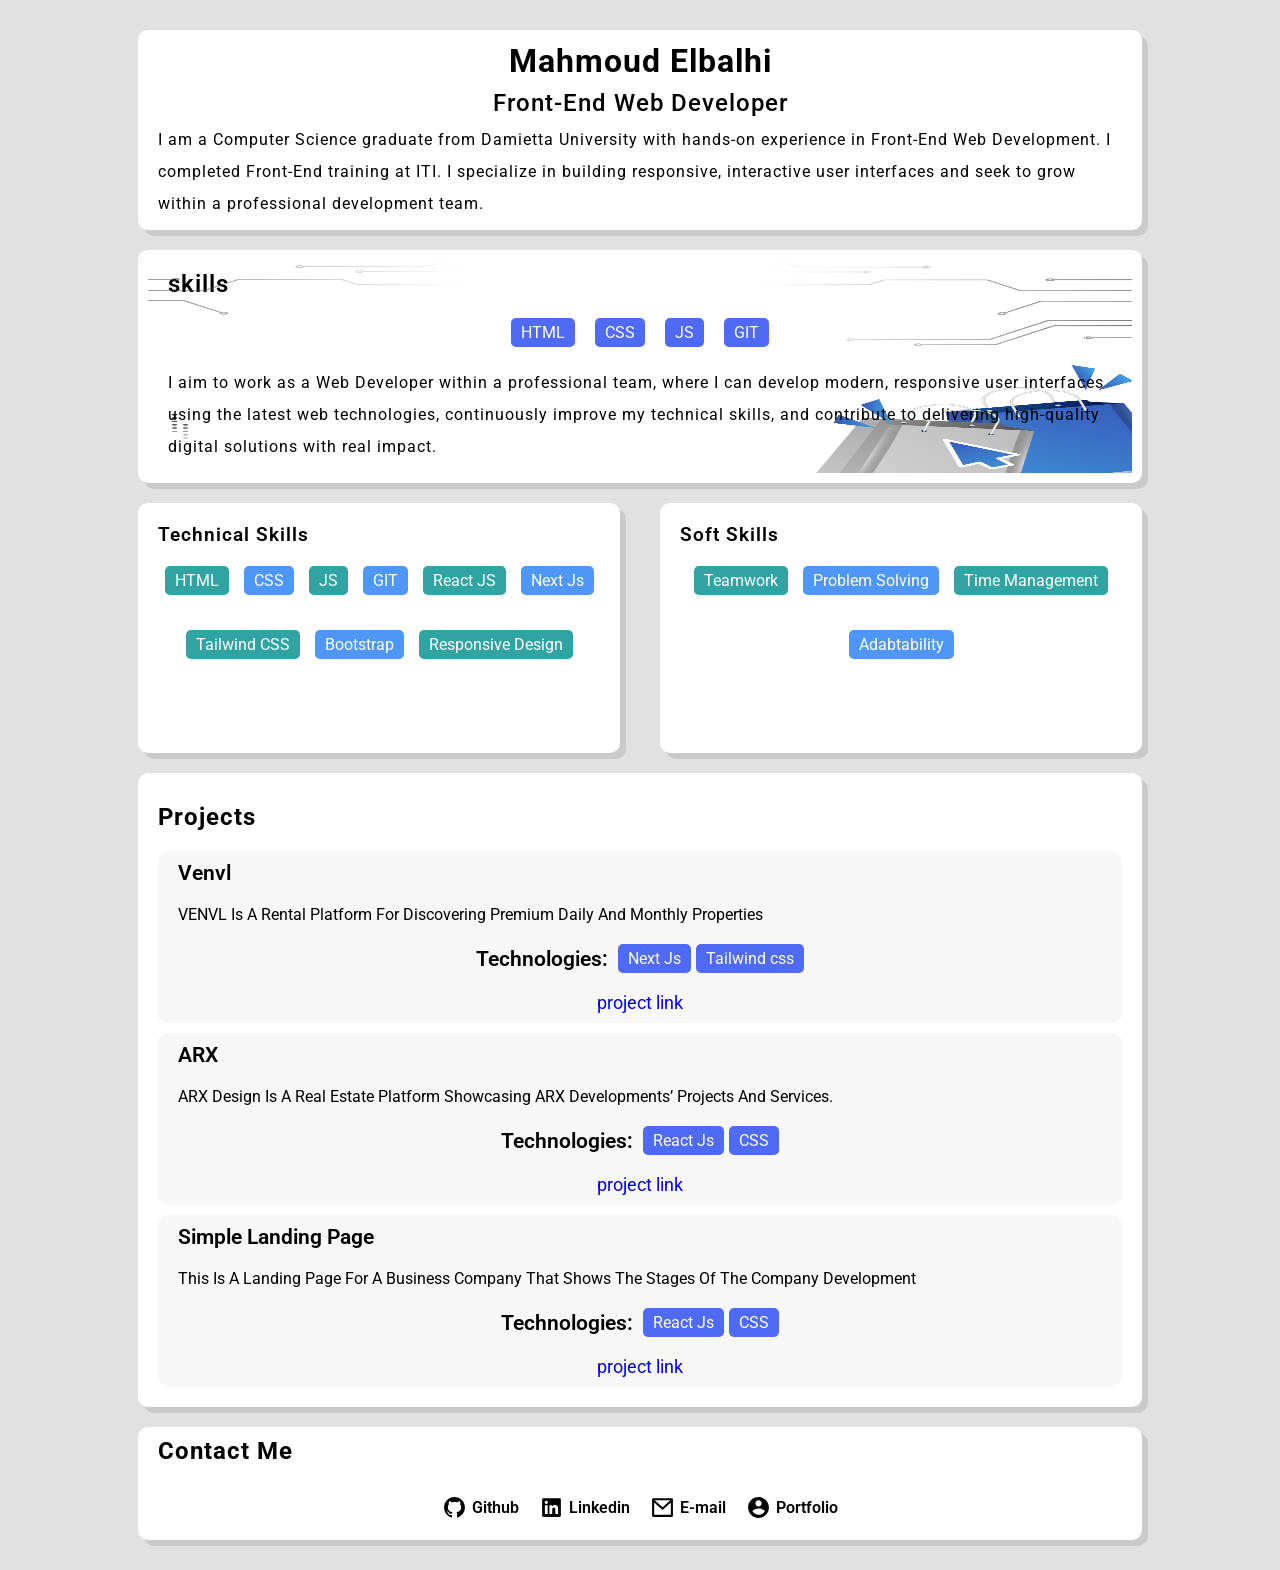
<file: index.html>
<!DOCTYPE html>
<html lang="en">
  <head>
    <meta charset="UTF-8" />
    <meta name="viewport" content="width=device-width, initial-scale=1.0" />
    <title>Personal Portfolio Website</title>
    <link rel="stylesheet" href="index.css" />
  </head>
  <body>
    <div class="container">
      <!-- Hero section -->
      <div class="hero sec">
        <h1>Mahmoud Elbalhi</h1>
        <h3>Front-End Web Developer</h3>
        <p>
          I am a Computer Science graduate from Damietta University with
          hands-on experience in Front-End Web Development. I completed
          Front-End training at ITI. I specialize in building responsive,
          interactive user interfaces and seek to grow within a professional
          development team.
        </p>
      </div>
      <!-- ----------------------------------------------------- -->
      <!-- About me -->
      <div class="about sec">
        <div class="background">
          <img src="assets/bg.png" alt="" />
          <div class="skills_cont">
            <span>skills</span>
            <div id="skill"></div>
            <p>
              I aim to work as a Web Developer within a professional team, where
              I can develop modern, responsive user interfaces using the latest
              web technologies, continuously improve my technical skills, and
              contribute to delivering high-quality digital solutions with real
              impact.
            </p>
          </div>
        </div>
      </div>
      <!-- ----------------------------------------------------- -->
      <!-- Skills -->
      <div class="skills">
        <div class="tec-skills">
          <span>Technical Skills</span>
          <div id="tec-skill"></div>
        </div>
        <div class="soft-skills">
          <span>Soft Skills</span>
          <div id="soft-skill"></div>
        </div>
      </div>
      <!-- ----------------------------------------------------- -->
      <!-- Projects -->
      <div class="projects sec">
        <h2>Projects</h2>
        <span id="proj_"> </span>
      </div>
      <!-- ----------------------------------------------------- -->
      <!-- contact me -->
      <div class="contact sec">
        <h2>Contact Me</h2>

        <ul>
          <li>
            <a href="https://github.com/1234-mahmoud">
              <img src="assets/github.svg" alt="github icon" />
              Github
            </a>
          </li>
          <li>
            <a href="https://www.linkedin.com/in/mahmoud-elbalhi/">
              <img src="assets/linkedin.svg" alt="linkedin icon" />
              Linkedin
            </a>
          </li>
          <li>
            <a href="mailto:mahmoud01234elbalhi@gmail.com">
              <img src="assets/mail.svg" alt="mail icon" />
              E-mail
            </a>
          </li>
           <li>
            <a href="https://portfolio-lime-rho-kpnnttmaud.vercel.app/">
              <img src="assets/portfolio.svg" alt="portfolio icon" />
              Portfolio
            </a>
          </li>
        </ul>
      </div>
    </div>

    <script src="index.js"></script>
  </body>
</html>
</file>
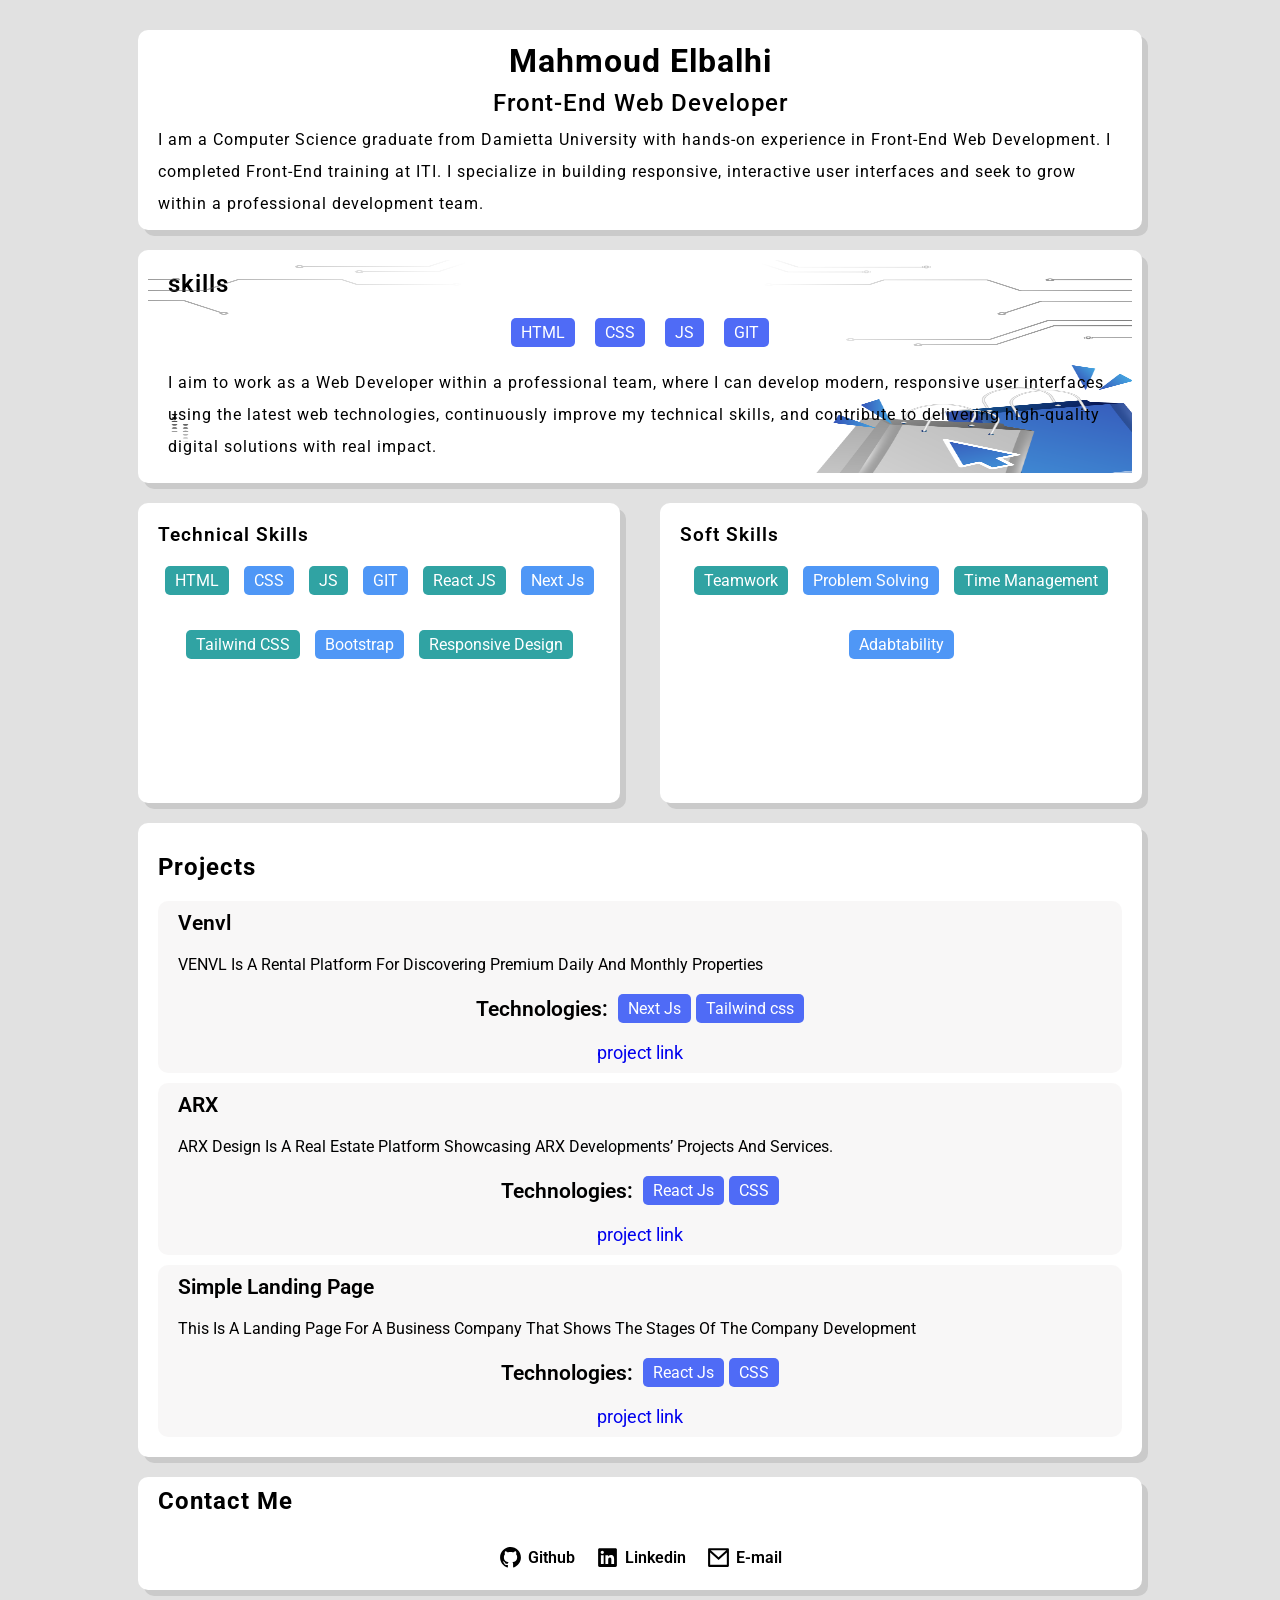
<file: portfolio_task_1/Personal Portfolio Website/index.html>
<!DOCTYPE html>
<html lang="en">
  <head>
    <meta charset="UTF-8" />
    <meta name="viewport" content="width=device-width, initial-scale=1.0" />
    <title>Personal Portfolio Website</title>
    <link rel="stylesheet" href="index.css" />
  </head>
  <body>
    <div class="container">
      <!-- Hero section -->
      <div class="hero sec">
        <h1>Mahmoud Elbalhi</h1>
        <h3>Front-End Web Developer</h3>
        <p>
          I am a Computer Science graduate from Damietta University with
          hands-on experience in Front-End Web Development. I completed
          Front-End training at ITI. I specialize in building responsive,
          interactive user interfaces and seek to grow within a professional
          development team.
        </p>
      </div>
      <!-- ----------------------------------------------------- -->
      <!-- About me -->
      <div class="about sec">
        <div class="background">
          <img src="assets/bg.png" alt="" />
          <div class="skills_cont">
            <span>skills</span>
            <div id="skill"></div>
            <p>
              I aim to work as a Web Developer within a professional team, where
              I can develop modern, responsive user interfaces using the latest
              web technologies, continuously improve my technical skills, and
              contribute to delivering high-quality digital solutions with real
              impact.
            </p>
          </div>
        </div>
      </div>
      <!-- ----------------------------------------------------- -->
      <!-- Skills -->
      <div class="skills">
        <div class="tec-skills">
          <span>Technical Skills</span>
          <div id="tec-skill"></div>
        </div>
        <div class="soft-skills">
          <span>Soft Skills</span>
          <div id="soft-skill"></div>
        </div>
      </div>
      <!-- ----------------------------------------------------- -->
      <!-- Projects -->
      <div class="projects sec">
        <h2>Projects</h2>
        <span id="proj_"> </span>
      </div>
      <!-- ----------------------------------------------------- -->
      <!-- contact me -->
      <div class="contact sec">
        <h2>Contact Me</h2>

        <ul>
          <li>
            <a href="https://github.com/1234-mahmoud">
              <img src="assets/github.svg" alt="github icon" />
              Github
            </a>
          </li>
          <li>
            <a href="https://www.linkedin.com/in/mahmoud-elbalhi/">
              <img src="assets/linkedin.svg" alt="linkedin icon" />
              Linkedin
            </a>
          </li>
          <li>
            <a href="mailto:mahmoud01234elbalhi@gmail.com">
              <img src="assets/mail.svg" alt="mail icon" />
              E-mail
            </a>
          </li>
        </ul>
      </div>
    </div>

    <script src="index.js"></script>
  </body>
</html>
</file>
<file: index.css>
@import url("https://fonts.googleapis.com/css2?family=Roboto:ital,wght@0,100..900;1,100..900&display=swap");

* {
  margin: 0;
  padding: 0;
  box-sizing: border-box;
  font-family: "Roboto", sans-serif;
}

ul {
  list-style: none;
}
a {
  text-decoration: none;
}

body {
  background-color: rgba(215, 215, 215, 0.741);
}

:root{
  --main-font-size:2rem;
  --secondary-font-size:1.5rem;
  --large-font-size:1.3rem;
  --medium-font-size:1.2rem;
  --small-font-size:1rem;
  --extra-small-font-size:14px;
}

.container {
  width: 100%;
  margin: 20px auto;
  /* background-color: beige; */
  display: flex;
  flex-direction: column;
  gap: 20px;
  padding: 10px;
}
@media (max-width: 640px) {
  .container {
    max-width: 640px;
  }
}

@media (min-width: 768px) {
  .container {
    max-width: 768px;
  }
}

@media (min-width: 1024px) {
  .container {
    max-width: 1024px;
  }
}

.sec {
  border-radius: 10px;
  background-color: white;
  box-shadow: 6px 6px #8080803f;
}

/* Hero section style */
.hero {
  width: 100%;
  /* background-color: rgb(192, 228, 228); */
  padding: 10px 20px;
}

.hero h1 {
  font-size:var(--main-font-size);
  letter-spacing: 1px;
  line-height: 42px;
  text-align: center;
}

.hero h3 {
  font-size: var(--secondary-font-size);
  letter-spacing: 1px;
  line-height: 42px;
  font-weight: 500;
  text-align: center;
}

.hero p {
  font-size:  var(--small-font-size);
  letter-spacing: 1px;
  line-height: 32px;
}

@media (max-width: 640px) {
  .hero h1 {
    font-size: var(--secondary-font-size);
  }
  .hero h3 {
    font-size: var(--medium-font-size);
  }
  .hero p {
    font-size: var(--extra-small-font-size);
  }
}

/* About section style */
.about {
  width: 100%;
  background-color: rgb(255, 255, 255);
  display: flex;
  flex-direction: column;
  gap: 10px;
  padding: 10px;
  position: relative;
}
.about .background {
  width: 100%;
  position: relative;
  overflow: hidden;
}
.about .background img {
  position: absolute;
  height: 100%;
  width: 100%;
  left: 0;
  top: 0;
}

.about .skills_cont {
  padding: 10px 20px;
  display: flex;
  flex-direction: column;
  gap: 20px;
}

.about .skills_cont span {
  font-size:  var(--secondary-font-size);
  font-weight: 600;
  letter-spacing: 1px;
}

.about .skills_cont ul {
  display: flex;
  justify-content: center;
  align-items: center;
  flex-wrap: wrap;
  gap: 20px;
}
.about .skills_cont ul li {
    background-color: rgb(79, 107, 246);
  padding: 5px 10px;
  border-radius: 5px;
  color: white;
}

.about .skills_cont p {
  font-size: var(--small-font-size);
  letter-spacing: 1px;
  line-height: 32px;
  z-index: 20;
}

@media (max-width: 640px) {
  .about .skills_cont p {
    font-size: var(--extra-small-font-size);
  }
}

/* Skills section style */

.skills {
  display: flex;
  justify-content: center;
  align-items: center;
  gap: 40px;
}

@media (max-width: 640px) {
  .skills {
    flex-wrap: wrap;
    gap: 20px;
  }
}

.skills span {
  display: block;
  font-size: var(--medium-font-size);
  font-weight: 600;
  letter-spacing: 1px;
  margin: 10px 0;
}

.skills .tec-skills,
.skills .soft-skills {
  background-color: white;
  flex-basis: 100%;
  border-radius: 10px;
  padding: 10px 20px;
  box-shadow: 6px 6px #8080803f;
}

@media (min-width: 641px) {
  .skills .tec-skills,
  .skills .soft-skills {
    height: 250px;
  }
}

.skills ul {
  display: flex;
  justify-content: center;
  align-items: center;
  gap: 15px;
  flex-wrap: wrap;
}
.skills .tec-skills ul li,
.skills .soft-skills ul li {
  margin: 10px 0;
}
.skills .tec-skills ul li:nth-child(odd),
.skills .soft-skills ul li:nth-child(odd) {
  background-color: rgb(48, 163, 163);
  padding: 5px 10px;
  border-radius: 5px;
  color: white;
}

.skills .tec-skills ul li:nth-child(even),
.skills .soft-skills ul li:nth-child(even) {
  background-color: rgb(79, 151, 246);
  padding: 5px 10px;
  border-radius: 5px;
  color: white;
}

.projects {
  padding: 10px;
}
.projects h2 {
  line-height: 2;
  letter-spacing: 1px;
  margin: 10px;
}

.projects .proj {
  /* border:2px solid black; */
  padding: 10px 20px;
  background-color: rgba(219, 216, 216, 0.21);
  display: flex;
  flex-direction: column;
  gap: 20px;
  margin: 10px;
  border-radius: 10px;
}

.projects .proj span {
  font-size: var(--large-font-size);
  font-weight: 600;
}
.projects .proj p {
  text-transform: capitalize;
  font-size: var(--small-font-size);
}
.projects .proj .tecs {
  display: flex;
  justify-content: center;
  align-items: center;
  gap: 10px;
}

@media (max-width: 640px) {
  .projects .proj .tecs {
    flex-direction: column;
  }
}
.projects .proj .tecs ul {
  display: flex;
  flex-wrap: wrap;
  gap: 5px;
}
.projects .proj .tecs ul li {
  background-color: rgb(79, 107, 246);
  padding: 5px 10px;
  border-radius: 5px;
  color: white;
}
.projects .proj a {
  text-decoration: none;
  text-align: center;
  font-size: 1.1rem;
}
.projects .proj a:hover {
  color: blue;
}
/* Contact section style */

.contact h2 {
  line-height: 2;
  letter-spacing: 1px;
  margin: 0 20px;
}

.contact ul {
  display: flex;
  justify-content: center;
  align-items: center;
  flex-wrap: wrap;
  gap: 20px;
  padding: 20px;
}

.contact ul li a {
  display: flex;
  justify-content: center;
  align-items: center;
  gap: 5px;
  font-size: var(--small-font-size);
  color: black;
  font-weight: 600;
}
.contact ul li a img {
  width: 25px;
  height: 25px;
}
</file>
<file: portfolio_task_1/Personal Portfolio Website/index.css>
@import url("https://fonts.googleapis.com/css2?family=Roboto:ital,wght@0,100..900;1,100..900&display=swap");

* {
  margin: 0;
  padding: 0;
  box-sizing: border-box;
  font-family: "Roboto", sans-serif;
}

ul {
  list-style: none;
}
a {
  text-decoration: none;
}

body {
  background-color: rgba(215, 215, 215, 0.741);
}

.container {
  width: 100%;
  margin: 20px auto;
  /* background-color: beige; */
  display: flex;
  flex-direction: column;
  gap: 20px;
  padding: 10px;
}
@media (max-width: 640px) {
  .container {
    max-width: 640px;
  }
}

@media (min-width: 768px) {
  .container {
    max-width: 768px;
  }
}

@media (min-width: 1024px) {
  .container {
    max-width: 1024px;
  }
}

.sec {
  border-radius: 10px;
  background-color: white;
  box-shadow: 6px 6px #8080803f;
}

/* Hero section style */
.hero {
  width: 100%;
  /* background-color: rgb(192, 228, 228); */
  padding: 10px 20px;
}

.hero h1 {
  font-size: 2rem;
  letter-spacing: 1px;
  line-height: 42px;
  text-align: center;
}

.hero h3 {
  font-size: 1.5rem;
  letter-spacing: 1px;
  line-height: 42px;
  font-weight: 500;
  text-align: center;
}

.hero p {
  font-size: 1rem;
  letter-spacing: 1px;
  line-height: 32px;
}

@media (max-width: 640px) {
  .hero h1 {
    font-size: 1.5rem;
  }
  .hero h3 {
    font-size: 1.2rem;
  }
  .hero p {
    font-size: 14px;
  }
}

/* About section style */
.about {
  width: 100%;
  background-color: rgb(255, 255, 255);
  display: flex;
  flex-direction: column;
  gap: 10px;
  padding: 10px;
  position: relative;
}
.about .background {
  width: 100%;
  position: relative;
  overflow: hidden;
}
.about .background img {
  position: absolute;
  height: 100%;
  width: 100%;
  left: 0;
  top: 0;
}

.about .skills_cont {
  padding: 10px 20px;
  display: flex;
  flex-direction: column;
  gap: 20px;
}

.about .skills_cont span {
  font-size: 1.5rem;
  font-weight: 600;
  letter-spacing: 1px;
}

.about .skills_cont ul {
  display: flex;
  justify-content: center;
  align-items: center;
  flex-wrap: wrap;
  gap: 20px;
}
.about .skills_cont ul li {
    background-color: rgb(79, 107, 246);
  padding: 5px 10px;
  border-radius: 5px;
  color: white;
}

.about .skills_cont p {
  font-size: 1rem;
  letter-spacing: 1px;
  line-height: 32px;
  z-index: 20;
}

@media (max-width: 640px) {
  .about .skills_cont p {
    font-size: 14px;
  }
}

/* Skills section style */

.skills {
  display: flex;
  justify-content: center;
  align-items: center;
  gap: 40px;
}

@media (max-width: 640px) {
  .skills {
    flex-wrap: wrap;
    gap: 20px;
  }
}

.skills span {
  display: block;
  font-size: 1.2rem;
  font-weight: 600;
  letter-spacing: 1px;
  margin: 10px 0;
}

.skills .tec-skills,
.skills .soft-skills {
  background-color: white;
  flex-basis: 100%;
  border-radius: 10px;
  padding: 10px 20px;
  box-shadow: 6px 6px #8080803f;
}

@media (min-width: 641px) {
  .skills .tec-skills,
  .skills .soft-skills {
    height: 300px;
  }
}

.skills ul {
  display: flex;
  justify-content: center;
  align-items: center;
  gap: 15px;
  flex-wrap: wrap;
}
.skills .tec-skills ul li,
.skills .soft-skills ul li {
  margin: 10px 0;
}
.skills .tec-skills ul li:nth-child(odd),
.skills .soft-skills ul li:nth-child(odd) {
  background-color: rgb(48, 163, 163);
  padding: 5px 10px;
  border-radius: 5px;
  color: white;
}

.skills .tec-skills ul li:nth-child(even),
.skills .soft-skills ul li:nth-child(even) {
  background-color: rgb(79, 151, 246);
  padding: 5px 10px;
  border-radius: 5px;
  color: white;
}

.projects {
  padding: 10px;
}
.projects h2 {
  line-height: 2;
  letter-spacing: 1px;
  margin: 10px;
}

.projects .proj {
  /* border:2px solid black; */
  padding: 10px 20px;
  background-color: rgba(219, 216, 216, 0.21);
  display: flex;
  flex-direction: column;
  gap: 20px;
  margin: 10px;
  border-radius: 10px;
}

.projects .proj span {
  font-size: 1.3rem;
  font-weight: 600;
}
.projects .proj p {
  text-transform: capitalize;
  font-size: 1rem;
}
.projects .proj .tecs {
  display: flex;
  justify-content: center;
  align-items: center;
  gap: 10px;
}

@media (max-width: 640px) {
  .projects .proj .tecs {
    flex-direction: column;
  }
}
.projects .proj .tecs ul {
  display: flex;
  flex-wrap: wrap;
  gap: 5px;
}
.projects .proj .tecs ul li {
  background-color: rgb(79, 107, 246);
  padding: 5px 10px;
  border-radius: 5px;
  color: white;
}
.projects .proj a {
  text-decoration: none;
  text-align: center;
  font-size: 1.1rem;
}
.projects .proj a:hover {
  color: blue;
}
/* Contact section style */

.contact h2 {
  line-height: 2;
  letter-spacing: 1px;
  margin: 0 20px;
}

.contact ul {
  display: flex;
  justify-content: center;
  align-items: center;
  flex-wrap: wrap;
  gap: 20px;
  padding: 20px;
}

.contact ul li a {
  display: flex;
  justify-content: center;
  align-items: center;
  gap: 5px;
  font-size: 1rem;
  color: black;
  font-weight: 600;
}
.contact ul li a img {
  width: 25px;
  height: 25px;
}
</file>
